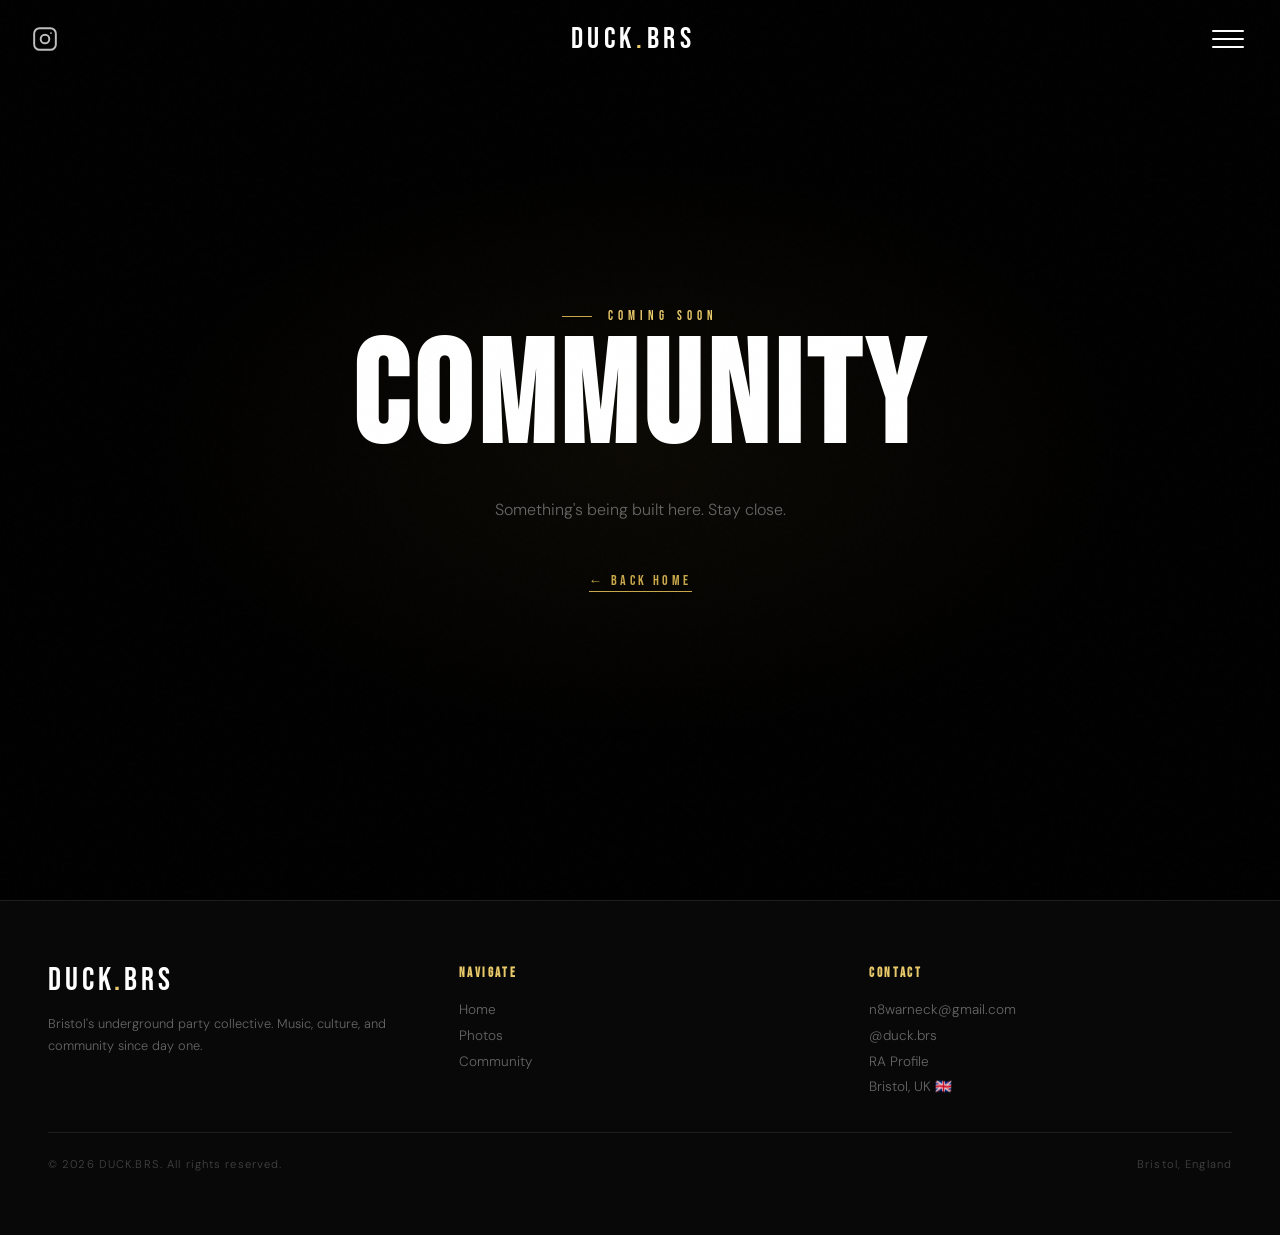
<file: community/index.html>
<!DOCTYPE html>
<html lang="en">
<head>
  <meta charset="UTF-8" />
  <meta name="viewport" content="width=device-width, initial-scale=1" />
  <title>DUCK.BRS — Community</title>
  <link rel="icon" type="image/png" href="/duck/assets/ducklogo.JPG">
  <meta name="description" content="DUCK.BRS community — Bristol." />
  <script async src="https://www.googletagmanager.com/gtag/js?id=G-GQGT6JKJF8"></script>
  <script>
    window.dataLayer = window.dataLayer || [];
    function gtag() { dataLayer.push(arguments); }
    gtag('js', new Date());
    gtag('config', 'G-GQGT6JKJF8');
  </script>
  <link rel="preconnect" href="https://fonts.gstatic.com" crossorigin>
  <link href="https://fonts.googleapis.com/css2?family=Bebas+Neue&family=DM+Sans:wght@300;400;600&display=swap" rel="stylesheet">
  <link rel="stylesheet" href="/styles.css" />
</head>
<body>

  <div class="cursor" id="cursor"></div>
  <div class="cursor-ring" id="cursorRing"></div>

  <div class="drawer-overlay" id="drawerOverlay"></div>

  <div class="side-drawer" id="sideDrawer">
    <div class="drawer-label">Navigation</div>
    <nav class="drawer-nav">
      <a href="/home/">Home <span class="arrow">→</span></a>
      <a href="/photos/">Photos <span class="arrow">→</span></a>
      <a href="/community/" class="active">
        Community
        <span class="coming-soon">Soon</span>
        <span class="arrow">→</span>
      </a>
    </nav>
    <div class="drawer-footer">
      <div class="drawer-social">
        <a href="https://www.instagram.com/duck.brs/" target="_blank" rel="noopener">Instagram</a>
        <a href="https://ra.co" target="_blank" rel="noopener">RA</a>
      </div>
      <p>© 2026 DUCK.BRS · Bristol, UK</p>
    </div>
  </div>

  <!-- NAV: Instagram left | wordmark centre | burger right -->
  <nav>
    <div class="nav-left">
      <a class="nav-instagram" href="https://www.instagram.com/duck.brs/" target="_blank" rel="noopener" aria-label="Instagram">
        <svg viewBox="0 0 24 24" fill="none" stroke="currentColor" stroke-width="1.5" stroke-linecap="round" stroke-linejoin="round">
          <rect x="2" y="2" width="20" height="20" rx="5" ry="5"/>
          <circle cx="12" cy="12" r="4"/>
          <circle cx="17.5" cy="6.5" r="0.8" fill="currentColor" stroke="none"/>
        </svg>
      </a>
    </div>
    <a class="nav-wordmark" href="/home/">DUCK<span class="dot">.</span>BRS</a>
    <div class="nav-right">
      <button class="burger" id="burger" aria-label="Menu">
        <span></span><span></span><span></span>
      </button>
    </div>
  </nav>

  <!-- SKELETON HERO -->
  <div style="
    min-height: 100vh;
    display: flex;
    flex-direction: column;
    align-items: center;
    justify-content: center;
    text-align: center;
    padding: 6rem 2rem;
    background: radial-gradient(ellipse 60% 50% at 50% 50%, rgba(200,168,75,0.06) 0%, transparent 70%);
  ">
    <div class="section-label" style="justify-content: center;">Coming Soon</div>
    <h1 style="
      font-family: var(--font-display);
      font-size: clamp(4rem, 12vw, 9rem);
      letter-spacing: 0.04em;
      line-height: 0.88;
      text-transform: uppercase;
      margin-bottom: 2rem;
    ">Community</h1>
    <p style="font-size: 1rem; color: var(--muted); max-width: 420px; line-height: 1.8; margin-bottom: 3rem;">
      Something's being built here. Stay close.
    </p>
    <a href="/home/" style="
      font-family: var(--font-display);
      font-size: 0.85rem;
      letter-spacing: 0.25em;
      text-transform: uppercase;
      color: var(--gold);
      text-decoration: none;
      border-bottom: 1px solid var(--gold);
      padding-bottom: 2px;
      transition: color 0.2s;
    ">← Back Home</a>
  </div>

  <footer>
    <div class="footer-inner">
      <div>
        <span class="footer-wordmark">DUCK<span class="dot">.</span>BRS</span>
        <p class="footer-desc">Bristol's underground party collective. Music, culture, and community since day one.</p>
      </div>
      <div class="footer-col">
        <h4>Navigate</h4>
        <a href="/home/">Home</a>
        <a href="/photos/">Photos</a>
        <a href="/community/">Community</a>
      </div>
      <div class="footer-col">
        <h4>Contact</h4>
        <a href="mailto:n8warneck@gmail.com">n8warneck@gmail.com</a>
        <a href="https://www.instagram.com/duck.brs/" target="_blank" rel="noopener">@duck.brs</a>
        <a href="https://ra.co" target="_blank" rel="noopener">RA Profile</a>
        <p>Bristol, UK 🇬🇧</p>
      </div>
    </div>
    <div class="footer-bottom">
      <span>© 2026 DUCK.BRS. All rights reserved.</span>
      <span>Bristol, England</span>
    </div>
  </footer>

  <script src="/script.js"></script>
</body>
</html>
</file>
<file: styles.css>
/* ─── DUCK.BRS GLOBAL STYLES ─── */
@import url('https://fonts.googleapis.com/css2?family=Bebas+Neue&family=DM+Sans:wght@300;400;600&display=swap');

:root {
  --black: #000000;
  --deep: #080808;
  --surface: #111111;
  --border: #1e1e1e;
  --gold: #c8a84b;
  --gold-hot: #e8c96a;
  --gold-dim: rgba(200, 168, 75, 0.15);
  --white: #ffffff;
  --muted: #666;
  --font-display: 'Bebas Neue', sans-serif;
  --font-body: 'DM Sans', sans-serif;
}

*,
*::before,
*::after {
  box-sizing: border-box;
  margin: 0;
  padding: 0;
}

html {
  scroll-behavior: smooth;
}

body {
  background: #000;
  color: var(--white);
  font-family: var(--font-body);
  font-weight: 300;
  overflow-x: hidden;
}

@media (pointer: fine) {
  body {
    cursor: none;
  }
}

@media (pointer: coarse) {

  .cursor,
  .cursor-ring {
    display: none !important;
  }
}

.cursor {
  position: fixed;
  width: 10px;
  height: 10px;
  background: var(--gold-hot);
  border-radius: 50%;
  pointer-events: none;
  z-index: 9999;
  transform: translate(-50%, -50%);
  transition: width .3s, height .3s, background .3s;
  mix-blend-mode: screen;
}

.cursor.expand {
  width: 36px;
  height: 36px;
  background: rgba(200, 168, 75, .2);
  border: 1px solid var(--gold-hot);
}

.cursor-ring {
  position: fixed;
  width: 32px;
  height: 32px;
  border: 1px solid var(--gold);
  border-radius: 50%;
  pointer-events: none;
  z-index: 9998;
  transform: translate(-50%, -50%);
  opacity: .5;
}

body::before {
  content: '';
  position: fixed;
  inset: 0;
  background-image: url("data:image/svg+xml,%3Csvg viewBox='0 0 256 256' xmlns='http://www.w3.org/2000/svg'%3E%3Cfilter id='noise'%3E%3CfeTurbulence type='fractalNoise' baseFrequency='0.9' numOctaves='4' stitchTiles='stitch'/%3E%3C/filter%3E%3Crect width='100%25' height='100%25' filter='url(%23noise)' opacity='0.04'/%3E%3C/svg%3E");
  pointer-events: none;
  z-index: 9990;
  opacity: .3;
}

/* NAV */
nav {
  position: fixed;
  top: 0;
  left: 0;
  right: 0;
  z-index: 200;
  display: flex;
  align-items: center;
  justify-content: space-between;
  padding: 1.2rem 2rem;
  /* Tight bg only behind the actual nav bar — not a tall gradient that blocks clicks below */
  background: linear-gradient(to bottom, rgba(0, 0, 0, .88) 0%, rgba(0, 0, 0, .55) 60%, transparent 100%);
  /* Only the nav bar itself intercepts pointer events; the transparent tail doesn't */
  pointer-events: none;
}

nav > * {
  pointer-events: auto;
}

.nav-wordmark {
  font-family: var(--font-display);
  font-size: 1.9rem;
  letter-spacing: .15em;
  color: var(--white);
  text-decoration: none;
  text-transform: uppercase;
  line-height: 1;
  transition: color .25s;
}

.nav-wordmark span {
  color: var(--gold-hot);
}

.nav-wordmark:hover {
  color: var(--gold-hot);
}

.nav-right {
  display: flex;
  align-items: center;
  gap: 1.4rem;
}

.nav-instagram {
  display: flex;
  align-items: center;
  color: rgba(255, 255, 255, 0.75);
  text-decoration: none;
  transition: color .25s, transform .2s;
}

.nav-instagram:hover {
  color: var(--gold-hot);
  transform: scale(1.1);
}

.nav-instagram svg {
  width: 26px;
  height: 26px;
  stroke: currentColor;
  fill: none;
  stroke-width: 1.8;
}

.nav-burger,
.burger {
  display: flex;
  flex-direction: column;
  justify-content: center;
  gap: 6px;
  width: 40px;
  height: 40px;
  background: none;
  border: none;
  padding: 4px;
  cursor: pointer;
}

@media (pointer: fine) {
  .nav-burger,
  .burger {
    cursor: none;
  }
}

.nav-burger span,
.burger span {
  display: block;
  width: 100%;
  height: 2px;
  background: var(--white);
  border-radius: 2px;
  transition: transform .35s cubic-bezier(.77, 0, .175, 1), opacity .2s, background .2s;
  transform-origin: center;
}

.nav-burger:hover span,
.burger:hover span {
  background: var(--gold-hot);
}

.nav-burger.open span:nth-child(1),
.burger.open span:nth-child(1) {
  transform: translateY(8px) rotate(45deg);
}

.nav-burger.open span:nth-child(2),
.burger.open span:nth-child(2) {
  opacity: 0;
  transform: scaleX(0);
}

.nav-burger.open span:nth-child(3),
.burger.open span:nth-child(3) {
  transform: translateY(-8px) rotate(-45deg);
}

/* SIDE DRAWER */
.side-drawer-overlay,
.drawer-overlay {
  position: fixed;
  inset: 0;
  background: rgba(0, 0, 0, .65);
  z-index: 185;
  opacity: 0;
  pointer-events: none;
  transition: opacity .4s;
}

.side-drawer-overlay.open,
.drawer-overlay.open {
  opacity: 1;
  pointer-events: all;
}

.side-drawer {
  position: fixed;
  top: 0;
  right: 0;
  width: min(340px, 85vw);
  height: 100vh;
  background: rgba(5, 5, 5, .98);
  backdrop-filter: blur(24px);
  border-left: 1px solid var(--border);
  z-index: 190;
  display: flex;
  flex-direction: column;
  padding: 5.5rem 2.5rem 3rem;
  transform: translateX(100%);
  transition: transform .45s cubic-bezier(.77, 0, .175, 1);
}

.side-drawer.open {
  transform: translateX(0);
}

.drawer-nav-links,
.drawer-nav {
  display: flex;
  flex-direction: column;
  gap: 0;
  flex: 1;
}

.drawer-link,
.drawer-nav a {
  font-family: var(--font-display);
  font-size: clamp(2.6rem, 7vw, 3.6rem);
  letter-spacing: .05em;
  color: var(--muted);
  text-decoration: none;
  text-transform: uppercase;
  line-height: 1;
  padding: .65rem 0;
  border-bottom: 1px solid var(--border);
  display: flex;
  align-items: baseline;
  justify-content: space-between;
  transition: color .25s;
  position: relative;
  overflow: hidden;
}

.drawer-link::before,
.drawer-nav a::before {
  content: '';
  position: absolute;
  left: 0;
  bottom: 0;
  width: 0;
  height: 1px;
  background: var(--gold);
  transition: width .35s ease;
}

.drawer-link:hover,
.drawer-link.active,
.drawer-nav a:hover,
.drawer-nav a.active {
  color: var(--white);
}

.drawer-link:hover::before,
.drawer-link.active::before,
.drawer-nav a:hover::before,
.drawer-nav a.active::before {
  width: 100%;
}

.drawer-link .link-num,
.drawer-nav a .link-num {
  font-size: .65rem;
  letter-spacing: .3em;
  color: var(--gold);
  margin-left: 1rem;
  align-self: center;
}

.drawer-link.skeleton,
.drawer-nav a.skeleton {
  opacity: .28;
  pointer-events: none;
}

.drawer-link.skeleton .link-num,
.drawer-nav a.skeleton .link-num {
  color: var(--muted);
}

/* Coming soon badge in drawer */
.coming-soon {
  font-family: var(--font-body);
  font-size: .6rem;
  letter-spacing: .2em;
  text-transform: uppercase;
  color: var(--black);
  background: var(--gold);
  padding: .1rem .45rem;
  margin-left: .8rem;
  align-self: center;
  border-radius: 2px;
}

/* Arrow in drawer links */
.drawer-nav a .arrow {
  font-size: 1.2rem;
  color: var(--gold);
  margin-left: auto;
  padding-left: 1rem;
}

/* Drawer social links */
.drawer-social {
  display: flex;
  gap: 1.5rem;
  margin-bottom: 1rem;
}

.drawer-social a {
  font-family: var(--font-display);
  font-size: .8rem;
  letter-spacing: .2em;
  text-transform: uppercase;
  color: var(--muted);
  text-decoration: none;
  transition: color .2s;
  border: none;
  padding: 0;
}

.drawer-social a:hover {
  color: var(--gold-hot);
}

/* Drawer label */
.drawer-label {
  font-family: var(--font-display);
  font-size: .7rem;
  letter-spacing: .35em;
  text-transform: uppercase;
  color: var(--gold);
  margin-bottom: 2rem;
}

.drawer-footer {
  padding-top: 2rem;
  border-top: 1px solid var(--border);
}

.drawer-footer p {
  font-size: .7rem;
  letter-spacing: .2em;
  color: #2a2a2a;
  text-transform: uppercase;
}

/* HERO */
.hero {
  position: relative;
  height: 100vh;
  height: 100dvh;
  min-height: 600px;
  display: flex;
  flex-direction: column;
  align-items: center;
  justify-content: center;
  text-align: center;
  overflow: hidden;
  padding: 6rem 2rem 6rem;
}

.hero-slides {
  position: absolute;
  top: 0;
  left: 0;
  width: 100%;
  height: 100%;
  z-index: 0;
  overflow: hidden;
}

.hero-slide {
  position: absolute;
  top: 0;
  left: 0;
  width: 100%;
  height: 100%;
  background-size: cover;
  background-position: center center;
  background-repeat: no-repeat;
  opacity: 0;
  transition: opacity 1.4s ease;
  will-change: opacity;
}

.hero-slide.active {
  opacity: 1;
}

.hero-slide.zoom {
  animation: heroZoom 8s linear forwards;
}

@keyframes heroZoom {
  from {
    transform: scale(1)
  }

  to {
    transform: scale(1.08)
  }
}

.hero-slides::after {
  content: '';
  position: absolute;
  inset: 0;
  background: rgba(0, 0, 0, .52);
  z-index: 1;
}

.hero-bg {
  position: absolute;
  inset: 0;
  z-index: 1;
  background: radial-gradient(ellipse 80% 60% at 50% 30%, rgba(200, 168, 75, .06) 0%, transparent 70%);
  pointer-events: none;
}

.hero-grid {
  position: absolute;
  inset: 0;
  z-index: 1;
  background-image: linear-gradient(rgba(200, 168, 75, .03) 1px, transparent 1px), linear-gradient(90deg, rgba(200, 168, 75, .03) 1px, transparent 1px);
  background-size: 60px 60px;
  mask-image: radial-gradient(ellipse at center, black 30%, transparent 80%);
  pointer-events: none;
}

.hero-wordmark {
  position: relative;
  z-index: 2;
  margin-bottom: 1.5rem;
  animation: fadeUp 1s ease forwards;
  opacity: 0;
  animation-delay: .2s;
  user-select: none;
}

.hero-wordmark-text {
  font-family: var(--font-display);
  font-size: clamp(4.5rem, 16vw, 11rem);
  letter-spacing: .06em;
  line-height: .88;
  text-transform: uppercase;
  color: var(--white);
  display: inline-block;
  position: relative;
}

.hero-wordmark-text::before,
.hero-wordmark-text::after {
  content: attr(data-text);
  position: absolute;
  top: 0;
  left: 0;
  width: 100%;
  height: 100%;
  font-family: inherit;
  font-size: inherit;
  letter-spacing: inherit;
  line-height: inherit;
  color: var(--white);
  opacity: 0;
}

.hero-wordmark-text.glitching::before {
  opacity: 1;
  color: var(--gold-hot);
  animation: glitch-clip-1 .4s steps(1) forwards;
}

.hero-wordmark-text.glitching::after {
  opacity: 1;
  color: rgba(255, 255, 255, .5);
  animation: glitch-clip-2 .4s steps(1) forwards;
}

.hero-wordmark-text .dot-brs {
  color: var(--gold-hot);
}

.hero-wordmark-sub {
  font-family: var(--font-display);
  font-size: clamp(.65rem, 1.8vw, .9rem);
  letter-spacing: .55em;
  color: var(--gold);
  text-transform: uppercase;
  margin-top: .5rem;
  display: block;
}

.hero-tagline {
  position: relative;
  z-index: 2;
  font-family: var(--font-display);
  font-size: clamp(1rem, 2.5vw, 1.7rem);
  letter-spacing: .3em;
  color: rgba(255, 255, 255, .55);
  text-transform: uppercase;
  animation: fadeUp 1s ease forwards;
  opacity: 0;
  animation-delay: .5s;
}

.hero-tagline span {
  color: var(--gold-hot);
}

.hero-scroll {
  position: absolute;
  bottom: 2.5rem;
  left: 0;
  right: 0;
  display: flex;
  flex-direction: column;
  align-items: center;
  gap: .5rem;
  color: var(--muted);
  font-size: .7rem;
  letter-spacing: .2em;
  text-transform: uppercase;
  animation: fadeUp 1s ease forwards;
  opacity: 0;
  animation-delay: 1s;
  z-index: 2;
}

.scroll-line {
  width: 1px;
  height: 40px;
  background: linear-gradient(to bottom, var(--gold-hot), transparent);
  animation: scrollPulse 2s ease-in-out infinite;
}

.hero-dots {
  position: absolute;
  bottom: 2.5rem;
  right: 2rem;
  display: flex;
  gap: .5rem;
  z-index: 2;
}

.hero-dot {
  width: 6px;
  height: 6px;
  border-radius: 50%;
  background: rgba(255, 255, 255, .25);
  border: none;
  transition: background .3s, transform .3s;
  padding: 0;
  cursor: pointer;
}

@media (pointer: fine) {
  .hero-dot {
    cursor: none;
  }
}

.hero-dot.active {
  background: var(--gold-hot);
  transform: scale(1.35);
}

/* SECTIONS */
section {
  padding: 6rem 3rem;
  max-width: 1200px;
  margin: 0 auto;
}

.section-label {
  font-family: var(--font-display);
  font-size: .8rem;
  letter-spacing: .4em;
  color: var(--gold-hot);
  text-transform: uppercase;
  margin-bottom: .8rem;
  display: flex;
  align-items: center;
  gap: 1rem;
}

.section-label::before {
  content: '';
  display: inline-block;
  width: 30px;
  height: 1px;
  background: var(--gold);
}

.section-title {
  font-family: var(--font-display);
  font-size: clamp(3rem, 7vw, 5.5rem);
  line-height: .9;
  letter-spacing: .04em;
  margin-bottom: 2rem;
  text-transform: uppercase;
}

/* BIO */
.bio-section {
  display: block;
  padding: 8rem 3rem;
  max-width: 800px;
  margin: 0 auto;
}

.bio-text p {
  font-size: 1.05rem;
  line-height: 1.8;
  color: #888;
  margin-bottom: 1.5rem;
}

.bio-text p strong {
  color: var(--white);
  font-weight: 600;
}

.bio-stats {
  display: grid;
  grid-template-columns: 1fr 1fr;
  gap: 1.5px;
  background: var(--border);
  border: 1px solid var(--border);
}

.stat-box {
  background: var(--deep);
  padding: 2rem 1.5rem;
  position: relative;
  overflow: hidden;
  transition: background .3s;
}

.stat-box:hover {
  background: var(--surface);
}

.stat-box::before {
  content: '';
  position: absolute;
  bottom: 0;
  left: 0;
  width: 100%;
  height: 2px;
  background: var(--gold);
  transform: scaleX(0);
  transition: transform .4s ease;
  transform-origin: left;
}

.stat-box:hover::before {
  transform: scaleX(1);
}

.stat-num {
  font-family: var(--font-display);
  font-size: 3.5rem;
  line-height: 1;
  color: var(--white);
  display: block;
}

.stat-num span {
  color: var(--gold-hot);
}

.stat-label {
  font-size: .7rem;
  letter-spacing: .15em;
  text-transform: uppercase;
  color: var(--muted);
  margin-top: .4rem;
  display: block;
}

/* EVENTS */
.events-strip {
  padding: 4rem 3rem 6rem;
  max-width: 1200px;
  margin: 0 auto;
}

.events-grid {
  display: grid;
  grid-template-columns: repeat(auto-fill, minmax(320px, 1fr));
  gap: 1px;
  background: var(--border);
  border: 1px solid var(--border);
  margin-top: 2.5rem;
}

.event-card {
  background: var(--deep);
  padding: 2rem;
  position: relative;
  overflow: hidden;
  transition: background .3s;
}

.event-card:hover {
  background: #0e0e0e;
}

.event-card::after {
  content: '';
  position: absolute;
  top: 0;
  left: 0;
  width: 3px;
  height: 100%;
  background: var(--gold);
  transform: scaleY(0);
  transition: transform .35s ease;
  transform-origin: bottom;
}

.event-card:hover::after {
  transform: scaleY(1);
}

.event-date {
  font-family: var(--font-display);
  font-size: .75rem;
  letter-spacing: .25em;
  color: var(--gold-hot);
  margin-bottom: .6rem;
}

.event-name {
  font-family: var(--font-display);
  font-size: 1.6rem;
  letter-spacing: .06em;
  margin-bottom: .4rem;
}

.event-venue {
  font-size: .8rem;
  color: var(--muted);
  letter-spacing: .1em;
  text-transform: uppercase;
}

.event-tag {
  display: inline-block;
  margin-top: 1.2rem;
  padding: .25rem .75rem;
  border: 1px solid var(--border);
  font-size: .65rem;
  letter-spacing: .2em;
  text-transform: uppercase;
  color: var(--muted);
  transition: border-color .3s, color .3s;
}

.event-card:hover .event-tag {
  border-color: var(--gold);
  color: var(--gold-hot);
}

.divider {
  width: 100%;
  height: 1px;
  background: linear-gradient(to right, transparent, var(--border) 20%, var(--border) 80%, transparent);
  margin: 0 auto;
  max-width: 1200px;
}

/* MARQUEE */
.marquee-wrap {
  overflow: hidden;
  border-top: 1px solid var(--border);
  border-bottom: 1px solid var(--border);
  padding: 1rem 0;
  background: var(--deep);
}

.marquee-track {
  display: flex;
  gap: 0;
  white-space: nowrap;
  animation: marquee 18s linear infinite;
}

.marquee-item {
  font-family: var(--font-display);
  font-size: .9rem;
  letter-spacing: .35em;
  color: var(--muted);
  text-transform: uppercase;
  padding: 0 3rem;
}

.marquee-item span {
  color: var(--gold);
}

/* FOOTER */
footer {
  background: var(--deep);
  border-top: 1px solid var(--border);
  padding: 4rem 3rem;
}

.footer-inner {
  max-width: 1200px;
  margin: 0 auto;
  display: grid;
  grid-template-columns: 1fr 1fr 1fr;
  gap: 3rem;
  align-items: start;
}

.footer-wordmark {
  font-family: var(--font-display);
  font-size: 2rem;
  letter-spacing: .12em;
  color: var(--white);
  text-decoration: none;
  display: block;
  margin-bottom: 1rem;
  line-height: 1;
}

.footer-wordmark span {
  color: var(--gold-hot);
}

.footer-desc {
  font-size: .8rem;
  color: var(--muted);
  line-height: 1.7;
}

.footer-col h4 {
  font-family: var(--font-display);
  letter-spacing: .2em;
  font-size: .8rem;
  color: var(--gold-hot);
  text-transform: uppercase;
  margin-bottom: 1rem;
}

.footer-col p,
.footer-col a {
  display: block;
  font-size: .85rem;
  color: var(--muted);
  text-decoration: none;
  line-height: 1.9;
  transition: color .2s;
}

.footer-col a:hover {
  color: var(--white);
}

.footer-bottom {
  max-width: 1200px;
  margin: 2rem auto 0;
  padding-top: 1.5rem;
  border-top: 1px solid var(--border);
  display: flex;
  justify-content: space-between;
  font-size: .7rem;
  color: #444;
  letter-spacing: .1em;
}

/* PHOTOS PAGE */
.photos-hero {
  min-height: 35vh;
  display: flex;
  align-items: flex-end;
  padding: 8rem 3rem 3rem;
  background: radial-gradient(ellipse 80% 60% at 50% 0%, rgba(200, 168, 75, .08) 0%, transparent 70%);
  max-width: 1200px;
  margin: 0 auto;
}

.gallery-filters {
  display: flex;
  gap: .5rem;
  flex-wrap: wrap;
  margin: 2rem 3rem;
  max-width: 1200px;
}

.filter-btn {
  font-family: var(--font-display);
  font-size: .8rem;
  letter-spacing: .2em;
  padding: .4rem 1.2rem;
  border: 1px solid var(--border);
  background: transparent;
  color: var(--muted);
  text-transform: uppercase;
  transition: all .25s;
}

.filter-btn:hover,
.filter-btn.active {
  background: var(--gold);
  border-color: var(--gold);
  color: var(--black);
}

.gallery-grid {
  columns: 3;
  column-gap: 3px;
  padding: 0 3rem 6rem;
  max-width: 1200px;
  margin: 0 auto;
}

.gallery-item {
  break-inside: avoid;
  margin-bottom: 3px;
  position: relative;
  overflow: hidden;
}

.gallery-item img {
  width: 100%;
  display: block;
  filter: saturate(.7) brightness(.9);
  transition: transform .6s cubic-bezier(.25, .46, .45, .94), filter .4s;
}

.gallery-item:hover img {
  transform: scale(1.04);
  filter: saturate(1) brightness(1);
}

.gallery-item .overlay {
  position: absolute;
  inset: 0;
  background: linear-gradient(to top, rgba(200, 168, 75, .4) 0%, transparent 55%);
  opacity: 0;
  transition: opacity .4s;
  display: flex;
  align-items: flex-end;
  padding: 1rem;
}

.gallery-item:hover .overlay {
  opacity: 1;
}

.overlay-label {
  font-family: var(--font-display);
  font-size: .9rem;
  letter-spacing: .15em;
  color: var(--white);
  text-transform: uppercase;
}

/* COLLECTIONS */
.collections-grid {
  display: grid;
  grid-template-columns: repeat(auto-fill, minmax(340px, 1fr));
  gap: 2px;
  padding: 0 3rem 6rem;
  max-width: 1200px;
  margin: 0 auto;
}

.collection-card {
  position: relative;
  aspect-ratio: 4/3;
  overflow: hidden;
  background: var(--surface);
}

.collection-card img {
  width: 100%;
  height: 100%;
  object-fit: cover;
  display: block;
  filter: brightness(.6) saturate(.7);
  transition: transform .6s cubic-bezier(.25, .46, .45, .94), filter .4s;
}

.collection-card:hover img {
  transform: scale(1.05);
  filter: brightness(.45) saturate(.8);
}

.collection-card-info {
  position: absolute;
  inset: 0;
  display: flex;
  flex-direction: column;
  justify-content: flex-end;
  padding: 1.8rem;
  background: linear-gradient(to top, rgba(0, 0, 0, .88) 0%, rgba(0, 0, 0, .2) 50%, transparent 100%);
}

.collection-card-index {
  font-family: var(--font-display);
  font-size: .7rem;
  letter-spacing: .35em;
  color: var(--gold);
  margin-bottom: .4rem;
  text-transform: uppercase;
}

.collection-card-name {
  font-family: var(--font-display);
  font-size: clamp(1.4rem, 3vw, 2rem);
  letter-spacing: .05em;
  color: var(--white);
  text-transform: uppercase;
  line-height: 1;
  margin-bottom: .5rem;
}

.collection-card-meta {
  display: flex;
  align-items: center;
  gap: 1rem;
  font-size: .7rem;
  letter-spacing: .15em;
  color: rgba(255, 255, 255, .45);
  text-transform: uppercase;
}

.collection-card-arrow {
  position: absolute;
  top: 1.5rem;
  right: 1.5rem;
  width: 40px;
  height: 40px;
  border: 1px solid rgba(255, 255, 255, .15);
  border-radius: 50%;
  display: flex;
  align-items: center;
  justify-content: center;
  opacity: 0;
  transform: translateY(6px);
  transition: opacity .3s, transform .3s, border-color .3s;
}

.collection-card-arrow svg {
  width: 14px;
  height: 14px;
  stroke: var(--white);
  fill: none;
  stroke-width: 2;
}

.collection-card:hover .collection-card-arrow {
  opacity: 1;
  transform: translateY(0);
  border-color: var(--gold);
}

/* EVENT VIEWER */
.event-viewer {
  position: fixed;
  inset: 0;
  background: #000;
  z-index: 500;
  overflow-y: auto;
  opacity: 0;
  pointer-events: none;
  transition: opacity .4s ease;
}

.event-viewer.open {
  opacity: 1;
  pointer-events: all;
}

.event-viewer-header {
  position: sticky;
  top: 0;
  z-index: 10;
  display: flex;
  align-items: center;
  justify-content: space-between;
  padding: 1.2rem 2rem;
  background: rgba(0, 0, 0, .92);
  backdrop-filter: blur(8px);
  border-bottom: 1px solid var(--border);
}

.event-viewer-title {
  display: flex;
  flex-direction: column;
}

.event-viewer-name {
  font-family: var(--font-display);
  font-size: 1.6rem;
  letter-spacing: .06em;
  color: var(--white);
  text-transform: uppercase;
  line-height: 1;
}

.event-viewer-date {
  font-family: var(--font-display);
  font-size: .7rem;
  letter-spacing: .3em;
  color: var(--gold);
  text-transform: uppercase;
  margin-top: .2rem;
}

.event-viewer-back {
  font-family: var(--font-display);
  font-size: .85rem;
  letter-spacing: .2em;
  color: var(--muted);
  text-transform: uppercase;
  display: flex;
  align-items: center;
  gap: .6rem;
  transition: color .2s;
  background: none;
  border: none;
  padding: 0;
  cursor: pointer;
}

.event-viewer-back:hover {
  color: var(--white);
}

.event-viewer-back svg {
  width: 16px;
  height: 16px;
  stroke: currentColor;
  fill: none;
  stroke-width: 2;
}

.event-viewer-count {
  font-family: var(--font-display);
  font-size: .8rem;
  letter-spacing: .2em;
  color: var(--muted);
}

.event-viewer-grid {
  columns: 3;
  column-gap: 3px;
  padding: 3px 3px 6rem;
}

.event-viewer-item {
  break-inside: avoid;
  margin-bottom: 3px;
  position: relative;
  overflow: hidden;
}

.event-viewer-item img {
  width: 100%;
  display: block;
  filter: brightness(.9) saturate(.8);
  transition: transform .5s cubic-bezier(.25, .46, .45, .94), filter .3s;
}

.event-viewer-item:hover img {
  transform: scale(1.03);
  filter: brightness(1) saturate(1);
}

.event-viewer-item .video-thumb {
  position: relative;
  width: 100%;
  background: #111;
}

.event-viewer-item .video-thumb video {
  width: 100%;
  display: block;
  filter: brightness(.85) saturate(.8);
  transition: filter .3s;
  pointer-events: none;
}

.event-viewer-item:hover .video-thumb video {
  filter: brightness(1) saturate(1);
}

.video-play-badge {
  position: absolute;
  inset: 0;
  display: flex;
  align-items: center;
  justify-content: center;
  background: rgba(0, 0, 0, .25);
  transition: background .3s;
}

.event-viewer-item:hover .video-play-badge {
  background: rgba(0, 0, 0, .1);
}

.video-play-badge svg {
  width: 48px;
  height: 48px;
  fill: rgba(255, 255, 255, .85);
  filter: drop-shadow(0 2px 8px rgba(0, 0, 0, .6));
  transition: transform .2s, fill .2s;
}

.event-viewer-item:hover .video-play-badge svg {
  transform: scale(1.12);
  fill: var(--gold-hot);
}

.video-type-badge {
  position: absolute;
  top: .6rem;
  left: .6rem;
  font-family: var(--font-display);
  font-size: .6rem;
  letter-spacing: .2em;
  text-transform: uppercase;
  color: var(--black);
  background: var(--gold);
  padding: .15rem .5rem;
}

.event-viewer-item .overlay {
  position: absolute;
  inset: 0;
  background: rgba(0, 0, 0, 0);
  transition: background .3s;
}

.event-viewer-item:hover .overlay {
  background: rgba(0, 0, 0, .1);
}

/* LIGHTBOX */
.lightbox {
  position: fixed;
  inset: 0;
  background: rgba(0, 0, 0, .97);
  z-index: 1000;
  display: flex;
  align-items: center;
  justify-content: center;
  opacity: 0;
  pointer-events: none;
  transition: opacity .3s ease;
  /* Prevent any content shift when opening */
  overflow: hidden;
}

.lightbox.open {
  opacity: 1;
  pointer-events: all;
}

/* Shared wrap for both image and video */
.lightbox-img-wrap,
.lightbox-video-wrap {
  position: relative;
  display: flex;
  align-items: center;
  justify-content: center;
  /* Constrain to safe area so nav buttons always stay visible */
  max-width: min(92vw, 1400px);
  max-height: calc(100vh - 8rem);
  max-height: calc(100dvh - 8rem);
}

.lightbox img {
  display: block;
  max-width: min(90vw, 1400px);
  max-height: calc(100vh - 10rem);
  max-height: calc(100dvh - 10rem);
  width: auto;
  height: auto;
  object-fit: contain;
  border: 1px solid var(--border);
  /* Fade in cleanly — start visible, switching class hides it */
  opacity: 1;
  transition: opacity .18s ease;
  /* GPU layer to prevent repaint flicker */
  will-change: opacity;
  backface-visibility: hidden;
}

.lightbox img.switching {
  opacity: 0;
}

.lightbox-video-wrap video {
  display: block;
  max-width: min(90vw, 1200px);
  max-height: calc(100vh - 10rem);
  max-height: calc(100dvh - 10rem);
  width: auto;
  height: auto;
  border: 1px solid var(--border);
  background: #000;
  outline: none;
}

.lightbox-close {
  position: fixed;
  top: 1.2rem;
  right: 1.4rem;
  font-family: var(--font-display);
  font-size: 1rem;
  letter-spacing: .15em;
  color: rgba(255, 255, 255, .5);
  transition: color .2s;
  z-index: 1002;
  background: none;
  border: none;
  padding: .5rem .8rem;
  text-transform: uppercase;
  cursor: pointer;
  /* Larger hit area */
  line-height: 1;
}

.lightbox-close:hover {
  color: var(--gold-hot);
}

.lightbox-counter {
  position: fixed;
  bottom: 1.4rem;
  left: 50%;
  transform: translateX(-50%);
  font-family: var(--font-display);
  font-size: .8rem;
  letter-spacing: .25em;
  color: rgba(255, 255, 255, .35);
  z-index: 1002;
  /* Prevent counter causing layout shift */
  white-space: nowrap;
  pointer-events: none;
}

.lightbox-counter span {
  color: var(--white);
}

.lightbox.video-mode .lightbox-nav {
  display: none;
}

.lightbox.video-mode .lightbox-counter {
  display: none;
}

.lightbox-nav {
  position: fixed;
  top: 50%;
  transform: translateY(-50%);
  z-index: 1002;
  background: rgba(0, 0, 0, .45);
  border: 1px solid rgba(255, 255, 255, .12);
  width: 48px;
  height: 48px;
  display: flex;
  align-items: center;
  justify-content: center;
  transition: border-color .2s, background .2s, opacity .2s;
  cursor: pointer;
  /* Prevent accidental text selection on rapid clicks */
  user-select: none;
}

.lightbox-nav:hover {
  border-color: var(--gold);
  background: rgba(200, 168, 75, .1);
}

.lightbox-nav[style*="opacity: 0.2"],
.lightbox-nav[style*="opacity:0.2"] {
  pointer-events: none;
}

.lightbox-nav svg {
  width: 18px;
  height: 18px;
  stroke: var(--white);
  fill: none;
  stroke-width: 2;
}

.lightbox-prev {
  left: 1.2rem;
}

.lightbox-next {
  right: 1.2rem;
}

@media (pointer: coarse) {
  .lightbox-nav {
    width: 52px;
    height: 52px;
    background: rgba(0, 0, 0, .6);
  }

  .lightbox-prev {
    left: .4rem;
  }

  .lightbox-next {
    right: .4rem;
  }
}

/* ANIMATIONS */
@keyframes fadeUp {
  from {
    opacity: 0;
    transform: translateY(20px)
  }

  to {
    opacity: 1;
    transform: translateY(0)
  }
}

@keyframes scrollPulse {

  0%,
  100% {
    opacity: .3;
    transform: scaleY(1)
  }

  50% {
    opacity: 1;
    transform: scaleY(1.3)
  }
}

@keyframes marquee {
  from {
    transform: translateX(0)
  }

  to {
    transform: translateX(-50%)
  }
}

@keyframes glitch-clip-1 {
  0% {
    clip-path: inset(10% 0 85% 0);
    transform: translate(-4px, 0)
  }

  25% {
    clip-path: inset(40% 0 50% 0);
    transform: translate(4px, 0)
  }

  50% {
    clip-path: inset(70% 0 10% 0);
    transform: translate(-2px, 0)
  }

  75% {
    clip-path: inset(20% 0 60% 0);
    transform: translate(3px, 0)
  }

  100% {
    clip-path: inset(10% 0 85% 0);
    transform: translate(0, 0)
  }
}

@keyframes glitch-clip-2 {
  0% {
    clip-path: inset(60% 0 10% 0);
    transform: translate(4px, 0)
  }

  25% {
    clip-path: inset(20% 0 65% 0);
    transform: translate(-4px, 0)
  }

  50% {
    clip-path: inset(80% 0 5% 0);
    transform: translate(2px, 0)
  }

  75% {
    clip-path: inset(45% 0 40% 0);
    transform: translate(-3px, 0)
  }

  100% {
    clip-path: inset(60% 0 10% 0);
    transform: translate(0, 0)
  }
}

.reveal {
  opacity: 0;
  transform: translateY(32px);
  transition: opacity .7s ease, transform .7s ease;
}

.reveal.visible {
  opacity: 1;
  transform: none;
}

/* RESPONSIVE */
@media (max-width: 768px) {
  nav {
    padding: 1rem 1.2rem;
  }

  .bio-section {
    padding: 5rem 1.5rem;
  }

  .footer-inner {
    grid-template-columns: 1fr;
    gap: 2rem;
  }

  .gallery-grid {
    columns: 2;
    padding: 0 .75rem 4rem;
  }

  .collections-grid {
    grid-template-columns: 1fr 1fr;
    padding: 0 .5rem 4rem;
    gap: 2px;
  }

  .event-viewer-grid {
    columns: 2;
  }

  section,
  .events-strip {
    padding: 4rem 1.5rem;
  }

  .gallery-filters {
    margin: 1.5rem 1rem;
  }

  .photos-hero {
    padding: 7rem 1.5rem 2rem;
  }
}

@media (max-width: 480px) {
  .gallery-grid {
    columns: 1;
  }

  .event-viewer-grid {
    columns: 1;
  }

  .collections-grid {
    grid-template-columns: 1fr;
  }

  .footer-inner {
    grid-template-columns: 1fr;
  }

  .hero-wordmark-text {
    font-size: clamp(4rem, 22vw, 7rem);
  }
}
</file>
